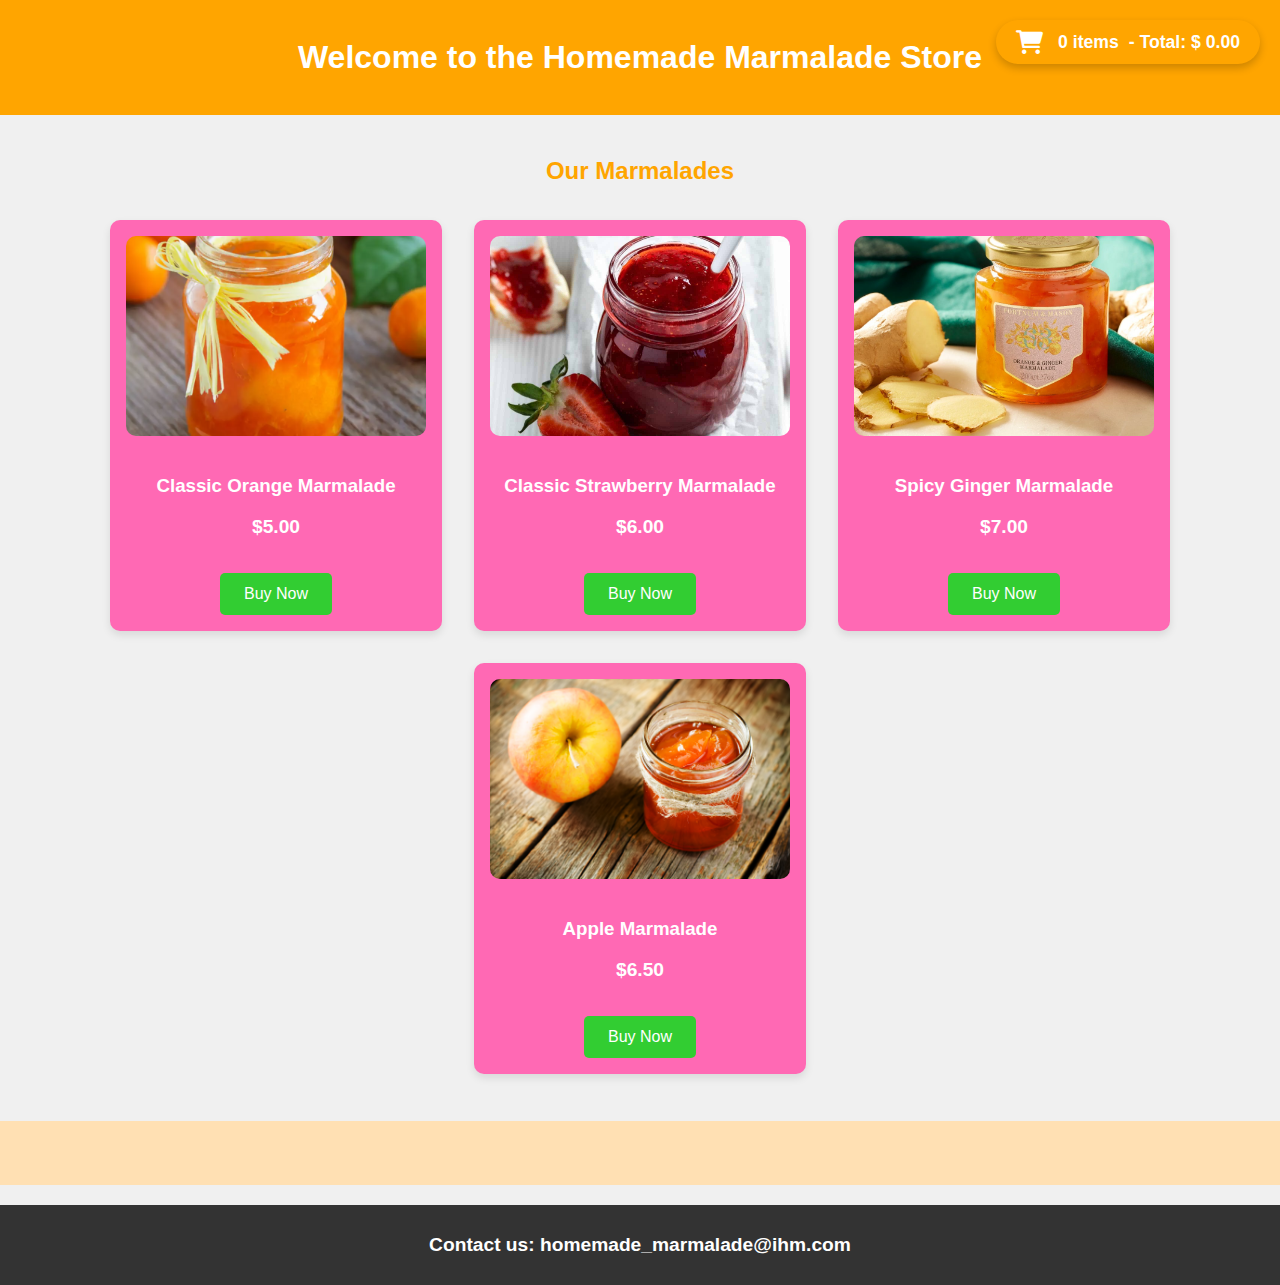
<file: index.html>
<!DOCTYPE html>
<html lang="en">
<head>
<script>(function(w,d,s,l,i){w[l]=w[l]||[];w[l].push({'gtm.start':
new Date().getTime(),event:'gtm.js'});var f=d.getElementsByTagName(s)[0],
j=d.createElement(s),dl=l!='dataLayer'?'&l='+l:'';j.async=true;j.src=
'https://www.googletagmanager.com/gtm.js?id='+i+dl;f.parentNode.insertBefore(j,f);
})(window,document,'script','dataLayer','GTM-K3VLG9R4');</script>
<script async type='text/javascript' src='https://static.klaviyo.com/onsite/js/klaviyo.js?company_id=W9SUw6'></script>
    
    <meta charset="UTF-8">
    <meta name="viewport" content="width=device-width, initial-scale=1.0">
    <title>Homemade Marmalade Store</title>
    <link rel="stylesheet" href="style.css">
    <!-- Font Awesome for cart icon -->
    <link rel="stylesheet" href="https://cdnjs.cloudflare.com/ajax/libs/font-awesome/6.0.0-beta3/css/all.min.css">
</head>
<body>
<noscript><iframe src="https://www.googletagmanager.com/ns.html?id=GTM-K3VLG9R4"
height="0" width="0" style="display:none;visibility:hidden"></iframe></noscript>

    <header>
        <h1>Welcome to the Homemade Marmalade Store</h1>
        <!-- Cart Display in the Top Right Corner -->
        <div id="cart-info">
            <i class="fas fa-shopping-cart"></i>
            <span id="cart-count">0</span> <span class="cart-label"> items</span> - Total: $<span id="cart-total">0.00</span>
        </div>
    </header>
    <main>
       <section class="product-list">
    <h2>Our Marmalades</h2>
    
    <div class="product">
        <img src="orange-marmalade.jpg" alt="Classic Orange Marmalade">
        <h3>Classic Orange Marmalade</h3>
        <p>$5.00</p>
        <button class="buy-button" data-product="Classic Orange Marmalade" data-price="5.00"
                onclick="dataLayer.push({
                    'event': 'addToCart',
                    'productName': 'Classic Orange Marmalade',
                    'productID': 'P001', // Assign a unique ID for each product
                    'quantity': 1,
                    'price': 5.00
                })">Buy Now</button>
    </div>
    
    <div class="product">
        <img src="strawberry-marmalade.jpg" alt="Classic Strawberry Marmalade">
        <h3>Classic Strawberry Marmalade</h3>
        <p>$6.00</p>
        <button class="buy-button" data-product="Classic Strawberry Marmalade" data-price="6.00"
                onclick="dataLayer.push({
                    'event': 'addToCart',
                    'productName': 'Classic Strawberry Marmalade',
                    'productID': 'P002',
                    'quantity': 1,
                    'price': 6.00
                })">Buy Now</button>
    </div>
    
    <div class="product">
        <img src="spicy-ginger-marmalade.jpg" alt="Spicy Ginger Marmalade">
        <h3>Spicy Ginger Marmalade</h3>
        <p>$7.00</p>
        <button class="buy-button" data-product="Spicy Ginger Marmalade" data-price="7.00"
                onclick="dataLayer.push({
                    'event': 'addToCart',
                    'productName': 'Spicy Ginger Marmalade',
                    'productID': 'P003',
                    'quantity': 1,
                    'price': 7.00
                })">Buy Now</button>
    </div>
    
    <div class="product">
        <img src="apple-marmalade.jpg" alt="Classic Apple Marmalade">
        <h3>Apple Marmalade</h3>
        <p>$6.50</p>
        <button class="buy-button" data-product="Classic Apple Marmalade" data-price="6.50"
                onclick="dataLayer.push({
                    'event': 'addToCart',
                    'productName': 'Classic Apple Marmalade',
                    'productID': 'P004',
                    'quantity': 1,
                    'price': 6.50
                })">Buy Now</button>
    </div>
</section>
        <section id="newsletter-signup">
            <div class="klaviyo-form-SgAvBA"></div>
        </section>
    </main>
    <footer>
        <p>Contact us: homemade_marmalade@ihm.com</p>
    </footer>
    <script src="script.js"></script>
</body>
</file>
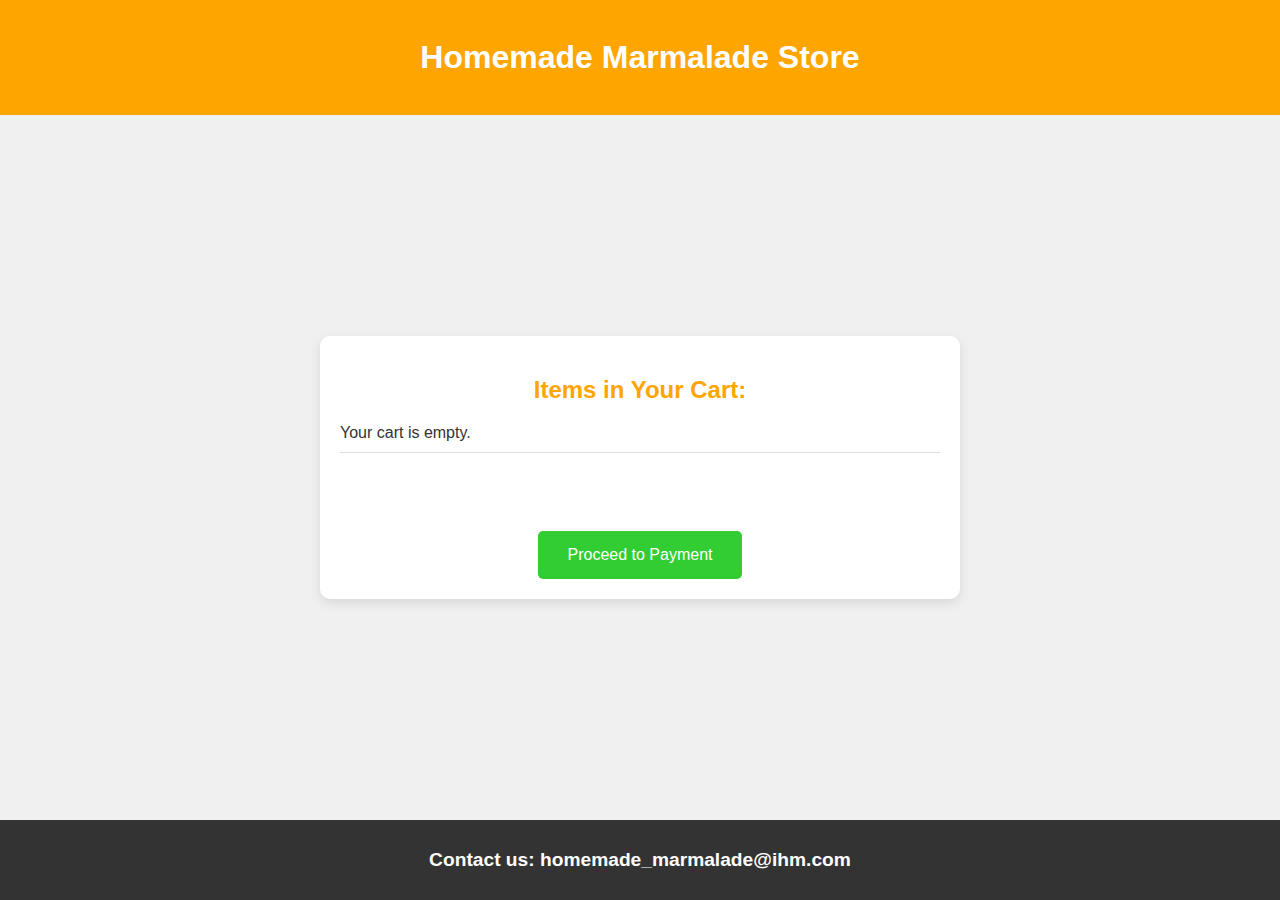
<file: cart.html>
<!DOCTYPE html>
<html lang="en">
<head>

    <!-- Google Tag Manager -->
<script>(function(w,d,s,l,i){w[l]=w[l]||[];w[l].push({'gtm.start':
new Date().getTime(),event:'gtm.js'});var f=d.getElementsByTagName(s)[0],
j=d.createElement(s),dl=l!='dataLayer'?'&l='+l:'';j.async=true;j.src=
'https://www.googletagmanager.com/gtm.js?id='+i+dl;f.parentNode.insertBefore(j,f);
})(window,document,'script','dataLayer','GTM-K3VLG9R4');</script>
<!-- End Google Tag Manager -->
    
    <meta charset="UTF-8">
    <meta name="viewport" content="width=device-width, initial-scale=1.0">
    <title>Your Cart</title>
    <link rel="stylesheet" href="style.css">
</head>
<body>
    <!-- Google Tag Manager (noscript) -->
<noscript><iframe src="https://www.googletagmanager.com/ns.html?id=GTM-K3VLG9R4"
height="0" width="0" style="display:none;visibility:hidden"></iframe></noscript>
<!-- End Google Tag Manager (noscript) -->
    <header>
        <h1>Homemade Marmalade Store</h1>
    </header>
    <main id="cart-main">
        <section id="cart-details">
            <h2>Items in Your Cart:</h2>
            <div id="cart-items-list"></div> <!-- This will list the items -->
            <p>Total: $<span id="cart-total-amount">0.00</span></p> <!-- Total Amount -->
            <button id="pay-button">Proceed to Payment</button> <!-- Pay Button -->
        </section>
    </main>
    <footer>
        <p>Contact us: homemade_marmalade@ihm.com</p>
    </footer>
    <script src="cart.js"></script> <!-- Separate JS file to handle cart functionality -->
</body>
</html>
</file>
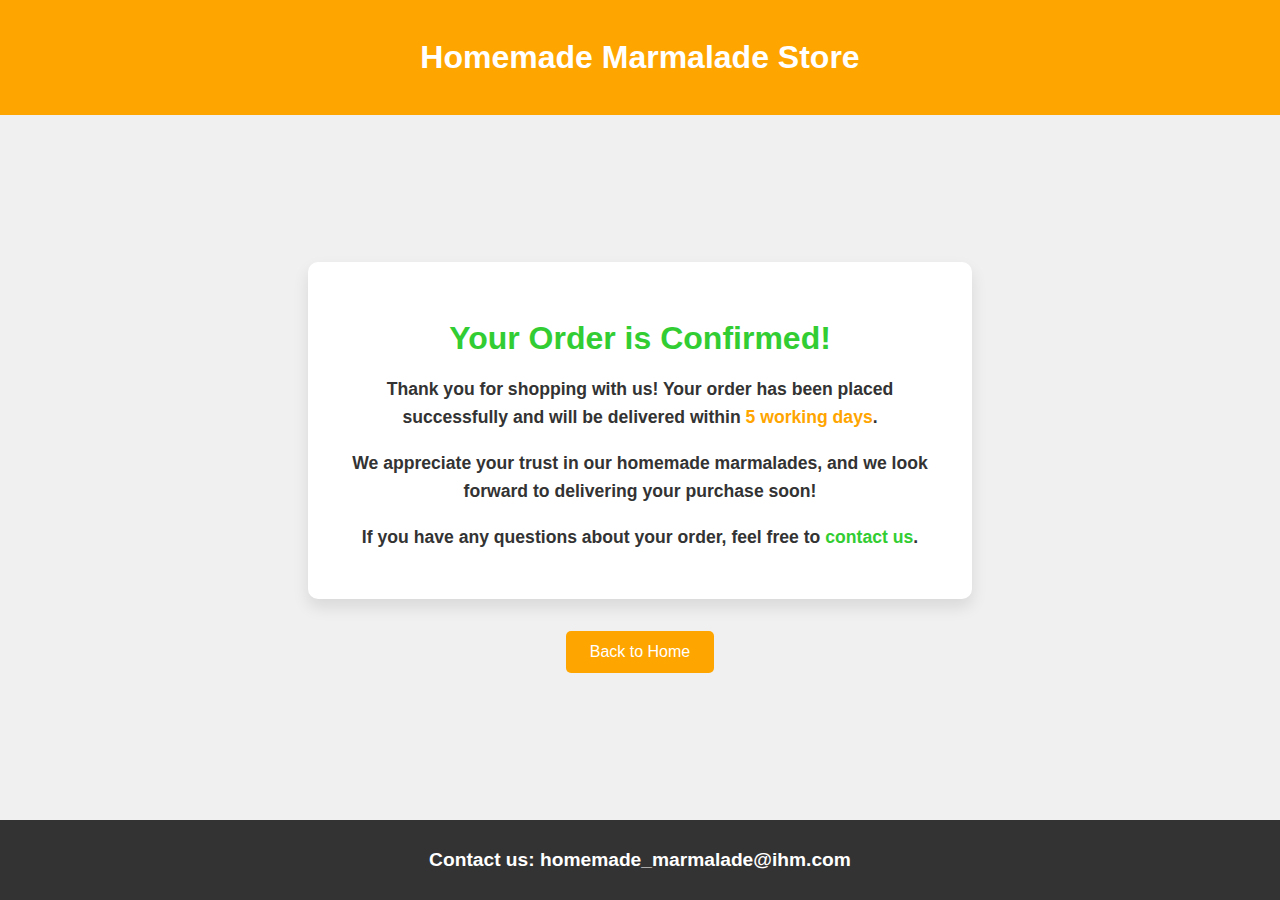
<file: thanks.html>
<!DOCTYPE html>
<html lang="en">
<head>
    <!-- Google Tag Manager -->
<script>(function(w,d,s,l,i){w[l]=w[l]||[];w[l].push({'gtm.start':
new Date().getTime(),event:'gtm.js'});var f=d.getElementsByTagName(s)[0],
j=d.createElement(s),dl=l!='dataLayer'?'&l='+l:'';j.async=true;j.src=
'https://www.googletagmanager.com/gtm.js?id='+i+dl;f.parentNode.insertBefore(j,f);
})(window,document,'script','dataLayer','GTM-K3VLG9R4');</script>
<!-- End Google Tag Manager -->
    
    <meta charset="UTF-8">
    <meta name="viewport" content="width=device-width, initial-scale=1.0">
    <title>Thank You</title>
    <link rel="stylesheet" href="style.css"> <!-- Link to your CSS file -->
</head>
    
<body>
    <!-- Google Tag Manager (noscript) -->
<noscript><iframe src="https://www.googletagmanager.com/ns.html?id=GTM-K3VLG9R4"
height="0" width="0" style="display:none;visibility:hidden"></iframe></noscript>
<!-- End Google Tag Manager (noscript) -->
    <header>
        <h1>Homemade Marmalade Store</h1>
    </header>
    <main id="thank-you-main">
        <section id="thank-you-message">
            <h2>Your Order is Confirmed!</h2>
            <p>Thank you for shopping with us! Your order has been placed successfully and will be delivered within <strong>5 working days</strong>.</p>
            <p>We appreciate your trust in our homemade marmalades, and we look forward to delivering your purchase soon!</p>
            <p>If you have any questions about your order, feel free to <a href="mailto:homemade_marmalade@ihm.com">contact us</a>.</p>
        </section>
        <div id="back-home">
            <a href="index.html">Back to Home</a>
        </div>
    </main>
    <footer>
        <p>Contact us: <a>homemade_marmalade@ihm.com</a></p>
    </footer>
</body>
</html>
</file>
<file: style.css>
body {
    font-family: Arial, sans-serif;
    margin: 0;
    padding: 0;
    background-color: #f0f0f0;
}
header {
    background-color: #FFA500;
    color: white;
    text-align: center;
    height: 75px; /* Set a specific height for the header */
    display: flex;
    align-items: center; /* Vertically center content if needed */
    justify-content: center; /* Horizontally center content if needed */
}
h1 {
    margin: 0;
}

/* Center the products in a row */
.product-list {
    display: flex;
    justify-content: center;
    align-items: center;
    gap: 2rem; /* Space between products */
    flex-wrap: wrap; /* Allows wrapping on smaller screens */
    padding: 2px;
    margin: 0 auto; /* Center the entire product list section */
}

/* Center the "Our Marmalades" heading */
.product-list h2 {
    width: 100%; /* Take up full width */
    text-align: center;
    margin-bottom: 3px;
    font-size: 1.5rem;
}

.product {
    background-color: #FF69B4; /* Pink background for each product */
    border-radius: 10px;
    padding: 1rem;
    width: 300px;
    text-align: center;
    box-shadow: 0 4px 8px rgba(0, 0, 0, 0.1);
    transition: transform 0.3s ease;
}

.product:hover {
    transform: scale(1.05);
}

.product img {
    width: 100%;
    height: 200px;
    object-fit: cover;
    border-radius: 10px;
    margin-bottom: 1rem;
}

h2 {
    color: #FFA500;
    text-align: center;
}
h3 {
    color: #ffffff;
}
p {
    color: white;
    font-size: 1.2rem;
    font-weight: bold;
}
button {
    background-color: #32CD32;
    color: white;
    border: none;
    padding: 0.75rem 1.5rem;
    border-radius: 5px;
    cursor: pointer;
    font-size: 1rem;
    margin-top: 1rem;
}
button:hover {
    background-color: #2eb82e;
}
#cart {
    background-color: #FFA500;
    padding: 2rem;
    color: white;
    text-align: center;
    margin: 2rem 0;
}
#cart-items div {
    margin-bottom: 1rem;
}
footer {
    background-color: #333;
    color: white;
    text-align: center;
    padding: 1rem;
}

#newsletter-signup {
    padding: 2rem;
    background-color: #ffe0b3; /* Soft orange background */
    text-align: center;
    margin-top: 45px; /* Add space above the sign-up section */
}

#signup-form {
    max-width: 400px;
    margin: 0 auto;
}

#signup-form label {
    display: block;
    margin-bottom: 0.5rem;
    font-size: 1.1rem;
}

#signup-form input {
    width: 100%;
    padding: 0.75rem;
    margin-bottom: 1rem;
    border: 1px solid #ccc;
    border-radius: 5px;
}

#signup-form button {
    padding: 0.75rem 1.5rem;
    background-color: #FF69B4; /* Pink button */
    color: white;
    border: none;
    border-radius: 5px;
    cursor: pointer;
}

#signup-form button:hover {
    background-color: #ff4d94;
}

#signup-success-message {
    display: none; /* Initially hidden */
    color: green;  /* Success message color */
    margin-top: 10px;
}

#signup-success-message.show {
    display: block; /* This will show the success message */
}


/* Cart Display in the Top Right Corner */
#cart-info {
    position: absolute;
    top: 20px;
    right: 20px;
    background-color: #FFA500; /* Orange background */
    color: white;
    padding: 10px 20px;
    border-radius: 50px;
    font-size: 1.1rem;
    font-weight: bold;
    display: flex;
    align-items: center;
    justify-content: space-between;
    box-shadow: 0px 4px 8px rgba(0, 0, 0, 0.2);
}

/* Cart icon styling */
#cart-info i {
    margin-right: 10px;
    font-size: 1.5rem; /* Adjust icon size */
    color: white;
}

/* Adjust the spacing between text */
#cart-info span {
    margin-left: 5px;
}

/* Adjust spacing between cart count and the word "items" */
#cart-info .cart-label {
    margin-left: 5px;
    margin-right: 10px;
}

/* Hover effect */
#cart-info:hover {
    background-color: #ff8c00; /* Darker orange */
    cursor: pointer;
    transform: scale(1.05);
    transition: transform 0.3s ease;
}

/* General body styling */
body {
    font-family: Arial, sans-serif;
    background-color: #f0f0f0;
    color: #333;
    margin: 0;
    padding: 0;
}

/* Style for cart page only, using #cart-main */
#cart-main {
    display: flex;
    justify-content: center;
    align-items: center;
    height: 80vh;
    padding: 20px;
}

/* Style the cart details section */
#cart-details {
    background-color: #fff;
    padding: 20px;
    border-radius: 10px;
    box-shadow: 0px 4px 12px rgba(0, 0, 0, 0.1);
    max-width: 600px;
    width: 100%;
    text-align: center;
}

/* Style the cart items list */
#cart-items-list {
    text-align: left;
    margin-bottom: 20px;
    border-bottom: 1px solid #ddd;
    padding-bottom: 10px;
}

#cart-items-list div {
    padding: 10px 0;
    border-bottom: 1px solid #eee;
}

/* Style the total amount */
#cart-details p {
    font-size: 1.2rem;
    font-weight: bold;
    margin: 20px 0;
}


/* Style the pay button */
#pay-button {
    background-color: #32CD32; /* Green */
    color: white;
    border: none;
    padding: 15px 30px;
    font-size: 1rem;
    border-radius: 5px;
    cursor: pointer;
    transition: background-color 0.3s ease;
}

#pay-button:hover {
    background-color: #28a428;
}

/* Header styling */
header {
    text-align: center;
    padding: 20px 0;
    background-color: #FFA500; /* Orange */
    color: white;
    margin-bottom: 20px;
}

/* Footer styling */
footer {
    text-align: center;
    padding: 10px 0;
    background-color: #333;
    color: white;
    position: fixed;
    width: 100%;
    bottom: 0;
}

/* Style the total amount to be black */
#cart-items-list p {
    color: black;
    font-weight: bold;
    font-size: 1.2rem;
    margin-top: 20px;
}

/* Footer stays at the bottom and appears only when scrolling down */
footer {
    position: relative;
    background-color: #333;
    color: white;
    text-align: center;
    padding: 10px 0;
    width: 100%;
    margin-top: 20px;
}

/* Ensure that the body takes up at least the full viewport height */
body {
    min-height: 100vh; /* Ensure body takes up the full height */
    display: flex;
    flex-direction: column;
}

main {
    flex: 1; /* Make main content take up the remaining space */
}

/* Style the Remove button */
.remove-button {
    background-color: #FFA500; /* Orange background */
    color: white;              /* White text */
    border: none;              /* Remove the border */
    padding: 5px 10px;         /* Adjust the padding to make it smaller */
    font-size: 0.9rem;         /* Slightly smaller font size */
    border-radius: 5px;        /* Rounded corners */
    cursor: pointer;           /* Show pointer cursor on hover */
    transition: background-color 0.3s ease; /* Smooth transition for hover effect */
}

/* Hover effect for the Remove button */
.remove-button:hover {
    background-color: #ff8c00; /* Darker orange on hover */
}

/* Style for the Thank You page */
#thank-you-main {
    display: flex;
    flex-direction: column;
    align-items: center;
    justify-content: center;
    height: 80vh;
    text-align: center;
    background-color: #f0f0f0;
}

#thank-you-message {
    background-color: #fff;
    padding: 2rem;
    border-radius: 10px;
    box-shadow: 0px 8px 16px rgba(0, 0, 0, 0.1);
    max-width: 600px;
    margin: 0 auto;
}

#thank-you-message h2 {
    color: #32CD32; /* Green for the heading */
    font-size: 2rem;
    margin-bottom: 1rem;
}

#thank-you-message p {
    font-size: 1.1rem;
    color: #333;
    line-height: 1.6;
    margin-bottom: 1rem;
}

#thank-you-message strong {
    color: #FFA500; /* Orange for emphasis */
}

#thank-you-message a {
    color: #32CD32; /* Green for the contact link */
    text-decoration: none;
    font-weight: bold;
}

#back-home a {
    display: inline-block;
    background-color: #FFA500;
    color: white;
    padding: 0.75rem 1.5rem;
    border-radius: 5px;
    text-decoration: none;
    margin-top: 2rem;
    transition: background-color 0.3s ease;
}

#back-home a:hover {
    background-color: #ff8c00; /* Darker orange on hover */
}
</file>
